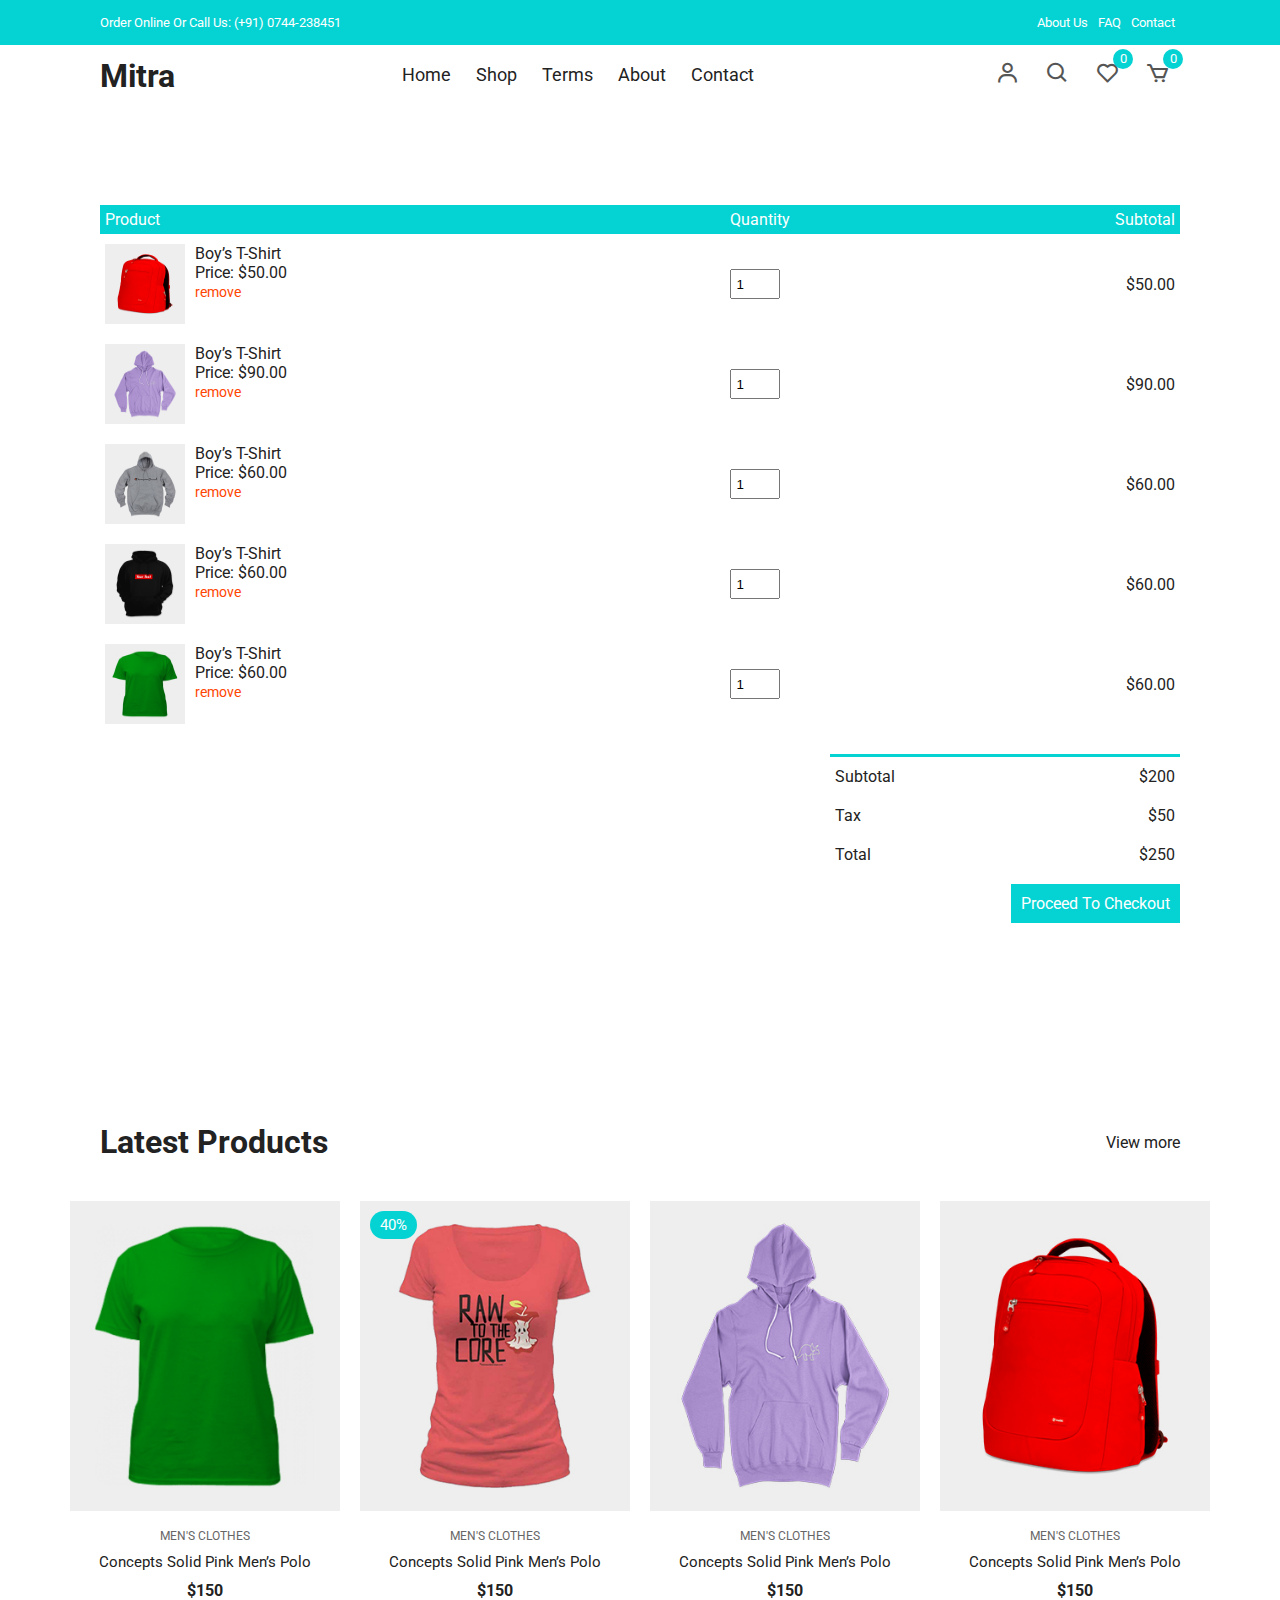
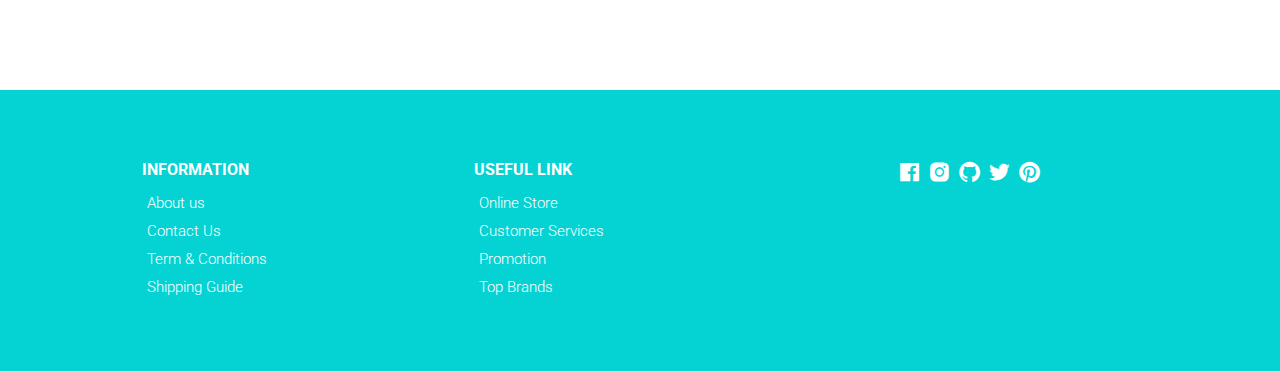
<file: cart.html>
<!DOCTYPE html>
<html lang="en">
  <head>
    <meta charset="UTF-8" />
    <meta name="viewport" content="width=device-width, initial-scale=1.0" />
    <!-- Box icons -->
    <link
      rel="stylesheet"
      href="https://cdn.jsdelivr.net/npm/boxicons@latest/css/boxicons.min.css"
    />
    <!-- Custom StyleSheet -->
    <link rel="stylesheet" href="./css/styles.css" />
    <title>Your Cart</title>
  </head>
  <body>
    <!-- Navigation -->
    <div class="top-nav">
      <div class="container d-flex">
        <p>Order Online Or Call Us: (+91) 0744-238451</p>
        <ul class="d-flex">
          <li><a href="#">About Us</a></li>
          <li><a href="#">FAQ</a></li>
          <li><a href="#">Contact</a></li>
        </ul>
      </div>
    </div>
    <div class="navigation">
      <div class="nav-center container d-flex">
        <a href="index.html" class="logo"><h1>Mitra</h1></a>

        <ul class="nav-list d-flex">
          <li class="nav-item">
            <a href="/" class="nav-link">Home</a>
          </li>
          <li class="nav-item">
            <a href="product.html" class="nav-link">Shop</a>
          </li>
          <li class="nav-item">
            <a href="#terms" class="nav-link">Terms</a>
          </li>
          <li class="nav-item">
            <a href="#about" class="nav-link">About</a>
          </li>
          <li class="nav-item">
            <a href="#contact" class="nav-link">Contact</a>
          </li>
          <li class="icons d-flex">
            <a href="login.html" class="icon">
              <i class="bx bx-user"></i>
            </a>
            <div class="icon">
              <i class="bx bx-search"></i>
            </div>
            <div class="icon">
              <i class="bx bx-heart"></i>
              <span class="d-flex">0</span>
            </div>
            <a href="cart.html" class="icon">
              <i class="bx bx-cart"></i>
              <span class="d-flex">0</span>
            </a>
          </li>
        </ul>

        <div class="icons d-flex">
          <a href="login.html" class="icon">
            <i class="bx bx-user"></i>
          </a>
          <div class="icon">
            <i class="bx bx-search"></i>
          </div>
          <div class="icon">
            <i class="bx bx-heart"></i>
            <span class="d-flex">0</span>
          </div>
          <a href="cart.html" class="icon">
            <i class="bx bx-cart"></i>
            <span class="d-flex">0</span>
          </a>
        </div>

        <div class="hamburger">
          <i class="bx bx-menu-alt-left"></i>
        </div>
      </div>
    </div>

    <!-- Cart Items -->
    <div class="container cart">
      <table>
        <tr>
          <th>Product</th>
          <th>Quantity</th>
          <th>Subtotal</th>
        </tr>
        <tr>
          <td>
            <div class="cart-info">
              <img src="./images/product-2.jpg" alt="" />
              <div>
                <p>Boy’s T-Shirt</p>
                <span>Price: $50.00</span> <br />
                <a href="#">remove</a>
              </div>
            </div>
          </td>
          <td><input type="number" value="1" min="1" /></td>
          <td>$50.00</td>
        </tr>
        <tr>
          <td>
            <div class="cart-info">
              <img src="./images/product-3.jpg" alt="" />
              <div>
                <p>Boy’s T-Shirt</p>
                <span>Price: $90.00</span> <br />
                <a href="#">remove</a>
              </div>
            </div>
          </td>
          <td><input type="number" value="1" min="1" /></td>
          <td>$90.00</td>
        </tr>
        <tr>
          <td>
            <div class="cart-info">
              <img src="./images/product-4.jpg" alt="" />
              <div>
                <p>Boy’s T-Shirt</p>
                <span>Price: $60.00</span> <br />
                <a href="#">remove</a>
              </div>
            </div>
          </td>
          <td><input type="number" value="1" min="1" /></td>
          <td>$60.00</td>
        </tr>
        <tr>
          <td>
            <div class="cart-info">
              <img src="./images/product-5.jpg" alt="" />
              <div>
                <p>Boy’s T-Shirt</p>
                <span>Price: $60.00</span> <br />
                <a href="#">remove</a>
              </div>
            </div>
          </td>
          <td><input type="number" value="1" min="1" /></td>
          <td>$60.00</td>
        </tr>
        <tr>
          <td>
            <div class="cart-info">
              <img src="./images/product-6.jpg" alt="" />
              <div>
                <p>Boy’s T-Shirt</p>
                <span>Price: $60.00</span> <br />
                <a href="#">remove</a>
              </div>
            </div>
          </td>
          <td><input type="number" value="1" min="1" /></td>
          <td>$60.00</td>
        </tr>
      </table>
      <div class="total-price">
        <table>
          <tr>
            <td>Subtotal</td>
            <td>$200</td>
          </tr>
          <tr>
            <td>Tax</td>
            <td>$50</td>
          </tr>
          <tr>
            <td>Total</td>
            <td>$250</td>
          </tr>
        </table>
        <a href="#" class="checkout btn">Proceed To Checkout</a>
      </div>
    </div>

    <!-- Latest Products -->
    <section class="section featured">
      <div class="top container">
        <h1>Latest Products</h1>
        <a href="#" class="view-more">View more</a>
      </div>
      <div class="product-center container">
        <div class="product-item">
          <div class="overlay">
            <a href="" class="product-thumb">
              <img src="./images/product-6.jpg" alt="" />
            </a>
          </div>
          <div class="product-info">
            <span>MEN'S CLOTHES</span>
            <a href="">Concepts Solid Pink Men’s Polo</a>
            <h4>$150</h4>
          </div>
          <ul class="icons">
            <li><i class="bx bx-heart"></i></li>
            <li><i class="bx bx-search"></i></li>
            <li><i class="bx bx-cart"></i></li>
          </ul>
        </div>
        <div class="product-item">
          <div class="overlay">
            <a href="" class="product-thumb">
              <img src="./images/product-1.jpg" alt="" />
            </a>
            <span class="discount">40%</span>
          </div>
          <div class="product-info">
            <span>MEN'S CLOTHES</span>
            <a href="">Concepts Solid Pink Men’s Polo</a>
            <h4>$150</h4>
          </div>
          <ul class="icons">
            <li><i class="bx bx-heart"></i></li>
            <li><i class="bx bx-search"></i></li>
            <li><i class="bx bx-cart"></i></li>
          </ul>
        </div>
        <div class="product-item">
          <div class="overlay">
            <a href="" class="product-thumb">
              <img src="./images/product-3.jpg" alt="" />
            </a>
          </div>
          <div class="product-info">
            <span>MEN'S CLOTHES</span>
            <a href="">Concepts Solid Pink Men’s Polo</a>
            <h4>$150</h4>
          </div>
          <ul class="icons">
            <li><i class="bx bx-heart"></i></li>
            <li><i class="bx bx-search"></i></li>
            <li><i class="bx bx-cart"></i></li>
          </ul>
        </div>
        <div class="product-item">
          <div class="overlay">
            <a href="" class="product-thumb">
              <img src="./images/product-2.jpg" alt="" />
            </a>
          </div>
          <div class="product-info">
            <span>MEN'S CLOTHES</span>
            <a href="">Concepts Solid Pink Men’s Polo</a>
            <h4>$150</h4>
          </div>
          <ul class="icons">
            <li><i class="bx bx-heart"></i></li>
            <li><i class="bx bx-search"></i></li>
            <li><i class="bx bx-cart"></i></li>
          </ul>
        </div>
      </div>
    </section>

    <!-- Footer -->
    <footer class="footer">
      <div class="row">
        <div class="col d-flex">
          <h4>INFORMATION</h4>
          <a href="">About us</a>
          <a href="">Contact Us</a>
          <a href="">Term & Conditions</a>
          <a href="">Shipping Guide</a>
        </div>
        <div class="col d-flex">
          <h4>USEFUL LINK</h4>
          <a href="">Online Store</a>
          <a href="">Customer Services</a>
          <a href="">Promotion</a>
          <a href="">Top Brands</a>
        </div>
        <div class="col d-flex">
          <span><i class="bx bxl-facebook-square"></i></span>
          <span><i class="bx bxl-instagram-alt"></i></span>
          <span><i class="bx bxl-github"></i></span>
          <span><i class="bx bxl-twitter"></i></span>
          <span><i class="bx bxl-pinterest"></i></span>
        </div>
      </div>
    </footer>

    <!-- Custom Script -->
    <script src="./js/index.js"></script>
  </body>
</html>
</file>
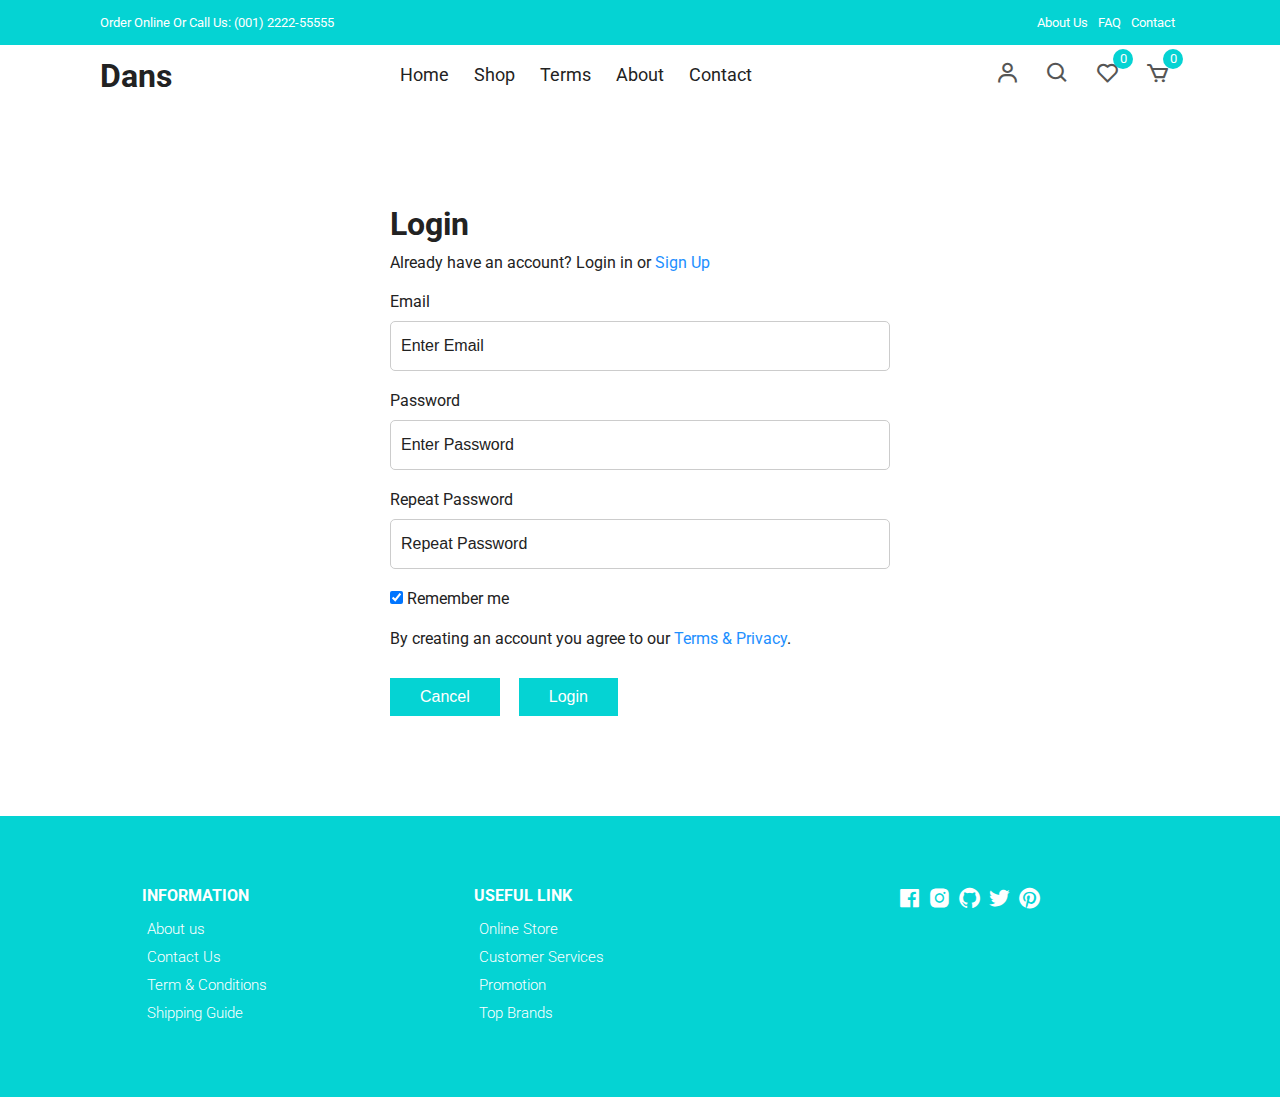
<file: login.html>
<!DOCTYPE html>
<html lang="en">
  <head>
    <meta charset="UTF-8" />
    <meta name="viewport" content="width=device-width, initial-scale=1.0" />
    <!-- Box icons -->
    <link
      rel="stylesheet"
      href="https://cdn.jsdelivr.net/npm/boxicons@latest/css/boxicons.min.css"
    />
    <!-- Custom StyleSheet -->
    <link rel="stylesheet" href="./css/styles.css" />
    <title>Login</title>
  </head>
  <body>
    <!-- Navigation -->
    <div class="top-nav">
      <div class="container d-flex">
        <p>Order Online Or Call Us: (001) 2222-55555</p>
        <ul class="d-flex">
          <li><a href="#">About Us</a></li>
          <li><a href="#">FAQ</a></li>
          <li><a href="#">Contact</a></li>
        </ul>
      </div>
    </div>
    <div class="navigation">
      <div class="nav-center container d-flex">
        <a href="index.html" class="logo"><h1>Dans</h1></a>

        <ul class="nav-list d-flex">
          <li class="nav-item">
            <a href="/" class="nav-link">Home</a>
          </li>
          <li class="nav-item">
            <a href="product.html" class="nav-link">Shop</a>
          </li>
          <li class="nav-item">
            <a href="#terms" class="nav-link">Terms</a>
          </li>
          <li class="nav-item">
            <a href="#about" class="nav-link">About</a>
          </li>
          <li class="nav-item">
            <a href="#contact" class="nav-link">Contact</a>
          </li>
          <li class="icons d-flex">
            <a href="login.html" class="icon">
              <i class="bx bx-user"></i>
            </a>
            <div class="icon">
              <i class="bx bx-search"></i>
            </div>
            <div class="icon">
              <i class="bx bx-heart"></i>
              <span class="d-flex">0</span>
            </div>
            <a href="cart.html" class="icon">
              <i class="bx bx-cart"></i>
              <span class="d-flex">0</span>
            </a>
          </li>
        </ul>

        <div class="icons d-flex">
          <a href="login.html" class="icon">
            <i class="bx bx-user"></i>
          </a>
          <div class="icon">
            <i class="bx bx-search"></i>
          </div>
          <div class="icon">
            <i class="bx bx-heart"></i>
            <span class="d-flex">0</span>
          </div>
          <a href="cart.html" class="icon">
            <i class="bx bx-cart"></i>
            <span class="d-flex">0</span>
          </a>
        </div>

        <div class="hamburger">
          <i class="bx bx-menu-alt-left"></i>
        </div>
      </div>
    </div>
    <!-- Login -->
    <div class="container">
      <div class="login-form">
        <form action="">
          <h1>Login</h1>
          <p>
            Already have an account? Login in or
            <a href="signup.html">Sign Up</a>
          </p>

          <label for="email">Email</label>
          <input type="text" placeholder="Enter Email" name="email" required />

          <label for="psw">Password</label>
          <input
            type="password"
            placeholder="Enter Password"
            name="psw"
            required
          />

          <label for="psw-repeat">Repeat Password</label>
          <input
            type="password"
            placeholder="Repeat Password"
            name="psw-repeat"
            required
          />

          <label>
            <input
              type="checkbox"
              checked="checked"
              name="remember"
              style="margin-bottom: 15px"
            />
            Remember me
          </label>

          <p>
            By creating an account you agree to our
            <a href="#">Terms & Privacy</a>.
          </p>

          <div class="buttons">
            <button type="button" class="cancelbtn">Cancel</button>
            <button type="submit" class="signupbtn">Login</button>
          </div>
        </form>
      </div>
    </div>

    <!-- Footer -->
    <footer class="footer">
      <div class="row">
        <div class="col d-flex">
          <h4>INFORMATION</h4>
          <a href="">About us</a>
          <a href="">Contact Us</a>
          <a href="">Term & Conditions</a>
          <a href="">Shipping Guide</a>
        </div>
        <div class="col d-flex">
          <h4>USEFUL LINK</h4>
          <a href="">Online Store</a>
          <a href="">Customer Services</a>
          <a href="">Promotion</a>
          <a href="">Top Brands</a>
        </div>
        <div class="col d-flex">
          <span><i class="bx bxl-facebook-square"></i></span>
          <span><i class="bx bxl-instagram-alt"></i></span>
          <span><i class="bx bxl-github"></i></span>
          <span><i class="bx bxl-twitter"></i></span>
          <span><i class="bx bxl-pinterest"></i></span>
        </div>
      </div>
    </footer>

    <!-- Custom Script -->
    <script src="./js/index.js"></script>
  </body>
</html>
</file>
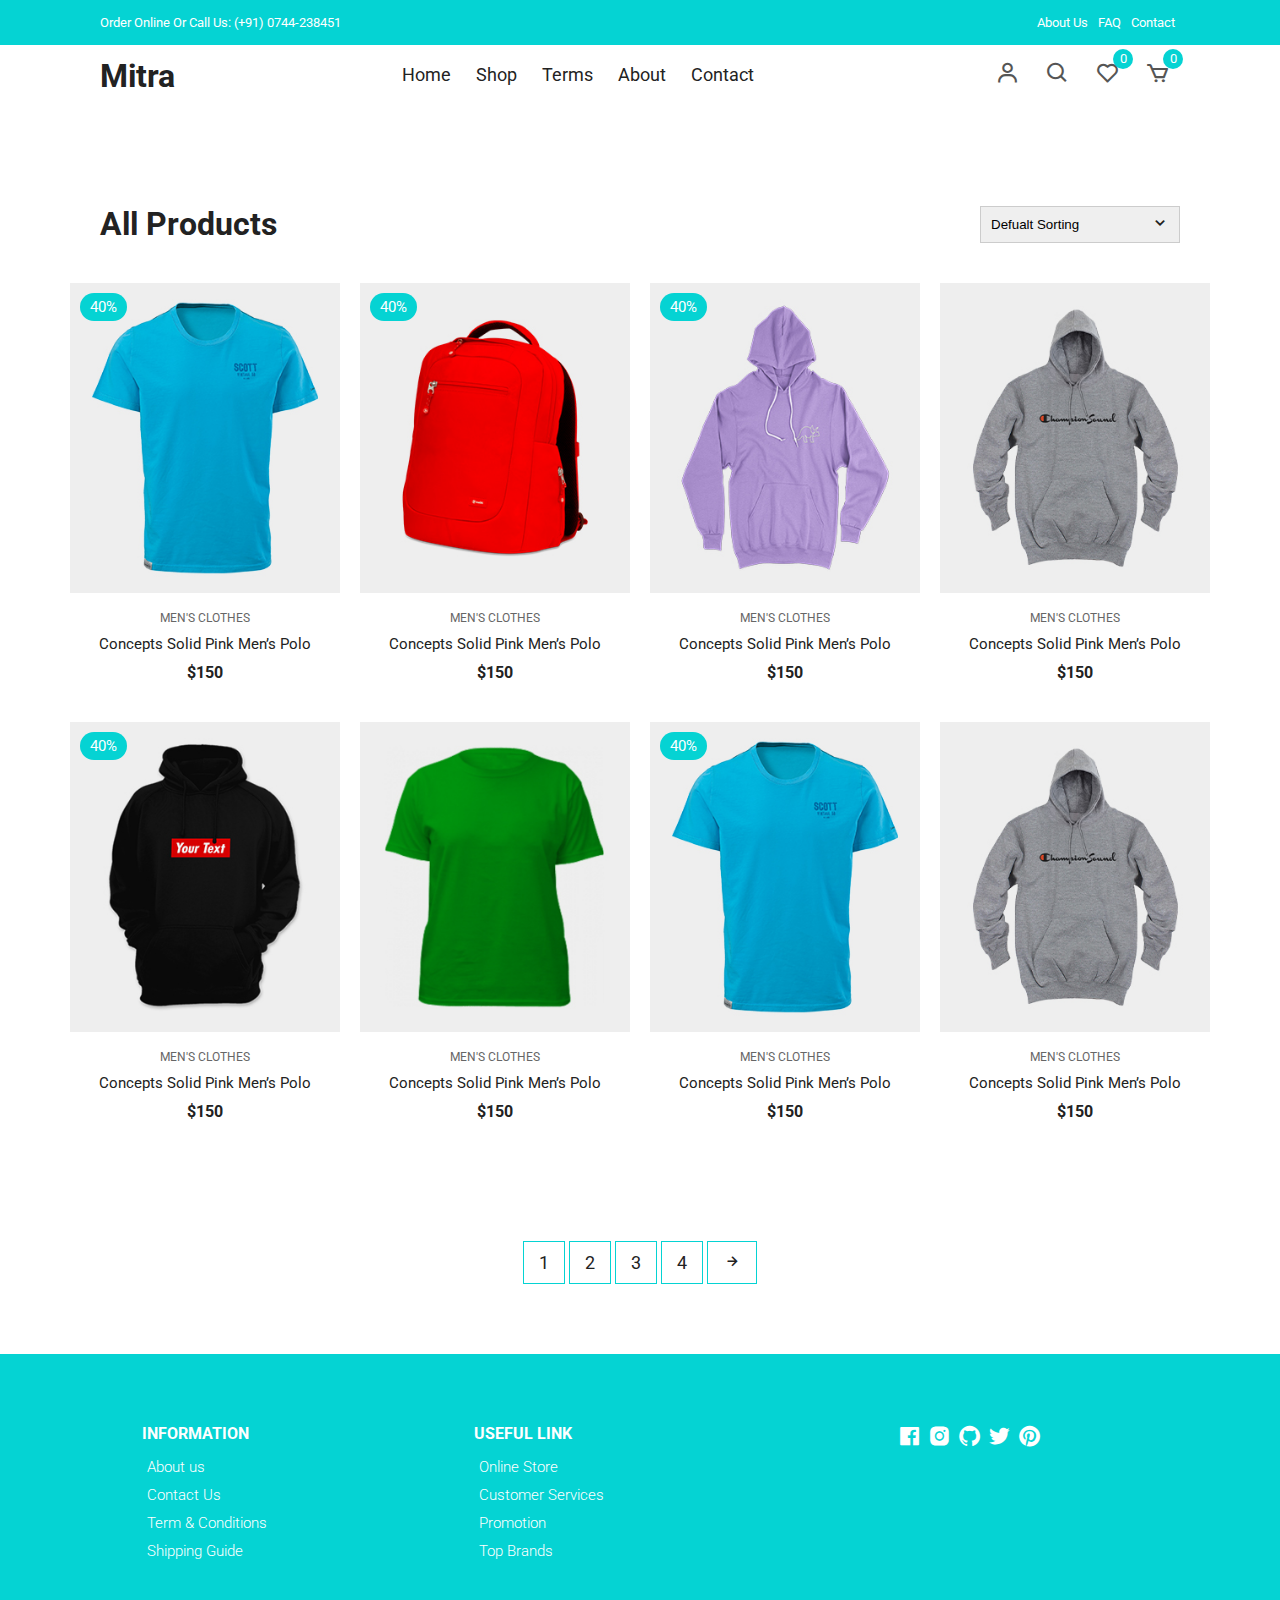
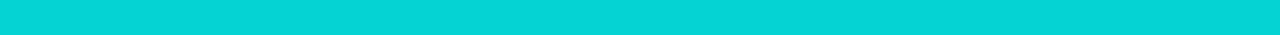
<file: product.html>
<!DOCTYPE html>
<html lang="en">
  <head>
    <meta charset="UTF-8" />
    <meta name="viewport" content="width=device-width, initial-scale=1.0" />
    <!-- Box icons -->
    <link
      rel="stylesheet"
      href="https://cdn.jsdelivr.net/npm/boxicons@latest/css/boxicons.min.css"
    />
    <!-- Custom StyleSheet -->
    <link rel="stylesheet" href="./css/styles.css" />
    <title>Boy’s T-Shirt</title>
  </head>

  <body>
    <!-- Navigation -->
    <div class="top-nav">
      <div class="container d-flex">
        <p>Order Online Or Call Us: (+91) 0744-238451</p>
        <ul class="d-flex">
          <li><a href="#">About Us</a></li>
          <li><a href="#">FAQ</a></li>
          <li><a href="#">Contact</a></li>
        </ul>
      </div>
    </div>
    <div class="navigation">
      <div class="nav-center container d-flex">
        <a href="index.html" class="logo"><h1>Mitra</h1></a>

        <ul class="nav-list d-flex">
          <li class="nav-item">
            <a href="/" class="nav-link">Home</a>
          </li>
          <li class="nav-item">
            <a href="product.html" class="nav-link">Shop</a>
          </li>
          <li class="nav-item">
            <a href="#terms" class="nav-link">Terms</a>
          </li>
          <li class="nav-item">
            <a href="#about" class="nav-link">About</a>
          </li>
          <li class="nav-item">
            <a href="#contact" class="nav-link">Contact</a>
          </li>
          <li class="icons d-flex">
            <a href="login.html" class="icon">
              <i class="bx bx-user"></i>
            </a>
            <div class="icon">
              <i class="bx bx-search"></i>
            </div>
            <div class="icon">
              <i class="bx bx-heart"></i>
              <span class="d-flex">0</span>
            </div>
            <a href="cart.html" class="icon">
              <i class="bx bx-cart"></i>
              <span class="d-flex">0</span>
            </a>
          </li>
        </ul>

        <div class="icons d-flex">
          <a href="login.html" class="icon">
            <i class="bx bx-user"></i>
          </a>
          <div class="icon">
            <i class="bx bx-search"></i>
          </div>
          <div class="icon">
            <i class="bx bx-heart"></i>
            <span class="d-flex">0</span>
          </div>
          <a href="cart.html" class="icon">
            <i class="bx bx-cart"></i>
            <span class="d-flex">0</span>
          </a>
        </div>

        <div class="hamburger">
          <i class="bx bx-menu-alt-left"></i>
        </div>
      </div>
    </div>

    <!-- All Products -->
    <section class="section all-products" id="products">
      <div class="top container">
        <h1>All Products</h1>
        <form>
          <select>
            <option value="1">Defualt Sorting</option>
            <option value="2">Sort By Price</option>
            <option value="3">Sort By Popularity</option>
            <option value="4">Sort By Sale</option>
            <option value="5">Sort By Rating</option>
          </select>
          <span><i class="bx bx-chevron-down"></i></span>
        </form>
      </div>
      <div class="product-center container">
        <div class="product-item">
          <div class="overlay">
            <a href="productDetails.html" class="product-thumb">
              <img src="./images/product-7.jpg" alt="" />
            </a>
            <span class="discount">40%</span>
          </div>
          <div class="product-info">
            <span>MEN'S CLOTHES</span>
            <a href="productDetails.html">Concepts Solid Pink Men’s Polo</a>
            <h4>$150</h4>
          </div>
          <ul class="icons">
            <li><i class="bx bx-heart"></i></li>
            <li><i class="bx bx-search"></i></li>
            <li><i class="bx bx-cart"></i></li>
          </ul>
        </div>
        <div class="product-item">
          <div class="overlay">
            <a href="" class="product-thumb">
              <img src="./images/product-2.jpg" alt="" />
            </a>
            <span class="discount">40%</span>
          </div>
          <div class="product-info">
            <span>MEN'S CLOTHES</span>
            <a href="">Concepts Solid Pink Men’s Polo</a>
            <h4>$150</h4>
          </div>
          <ul class="icons">
            <li><i class="bx bx-heart"></i></li>
            <li><i class="bx bx-search"></i></li>
            <li><i class="bx bx-cart"></i></li>
          </ul>
        </div>
        <div class="product-item">
          <div class="overlay">
            <a href="" class="product-thumb">
              <img src="./images/product-3.jpg" alt="" />
            </a>
            <span class="discount">40%</span>
          </div>
          <div class="product-info">
            <span>MEN'S CLOTHES</span>
            <a href="">Concepts Solid Pink Men’s Polo</a>
            <h4>$150</h4>
          </div>
          <ul class="icons">
            <li><i class="bx bx-heart"></i></li>
            <li><i class="bx bx-search"></i></li>
            <li><i class="bx bx-cart"></i></li>
          </ul>
        </div>
        <div class="product-item">
          <div class="overlay">
            <a href="" class="product-thumb">
              <img src="./images/product-4.jpg" alt="" />
            </a>
          </div>
          <div class="product-info">
            <span>MEN'S CLOTHES</span>
            <a href="">Concepts Solid Pink Men’s Polo</a>
            <h4>$150</h4>
          </div>
          <ul class="icons">
            <li><i class="bx bx-heart"></i></li>
            <li><i class="bx bx-search"></i></li>
            <li><i class="bx bx-cart"></i></li>
          </ul>
        </div>
        <div class="product-item">
          <div class="overlay">
            <a href="" class="product-thumb">
              <img src="./images/product-5.jpg" alt="" />
            </a>
            <span class="discount">40%</span>
          </div>
          <div class="product-info">
            <span>MEN'S CLOTHES</span>
            <a href="">Concepts Solid Pink Men’s Polo</a>
            <h4>$150</h4>
          </div>
          <ul class="icons">
            <li><i class="bx bx-heart"></i></li>
            <li><i class="bx bx-search"></i></li>
            <li><i class="bx bx-cart"></i></li>
          </ul>
        </div>
        <div class="product-item">
          <div class="overlay">
            <a href="" class="product-thumb">
              <img src="./images/product-6.jpg" alt="" />
            </a>
          </div>
          <div class="product-info">
            <span>MEN'S CLOTHES</span>
            <a href="">Concepts Solid Pink Men’s Polo</a>
            <h4>$150</h4>
          </div>
          <ul class="icons">
            <li><i class="bx bx-heart"></i></li>
            <li><i class="bx bx-search"></i></li>
            <li><i class="bx bx-cart"></i></li>
          </ul>
        </div>
        <div class="product-item">
          <div class="overlay">
            <a href="" class="product-thumb">
              <img src="./images/product-7.jpg" alt="" />
            </a>
            <span class="discount">40%</span>
          </div>
          <div class="product-info">
            <span>MEN'S CLOTHES</span>
            <a href="">Concepts Solid Pink Men’s Polo</a>
            <h4>$150</h4>
          </div>
          <ul class="icons">
            <li><i class="bx bx-heart"></i></li>
            <li><i class="bx bx-search"></i></li>
            <li><i class="bx bx-cart"></i></li>
          </ul>
        </div>
        <div class="product-item">
          <div class="overlay">
            <a href="" class="product-thumb">
              <img src="./images/product-4.jpg" alt="" />
            </a>
          </div>
          <div class="product-info">
            <span>MEN'S CLOTHES</span>
            <a href="">Concepts Solid Pink Men’s Polo</a>
            <h4>$150</h4>
          </div>
          <ul class="icons">
            <li><i class="bx bx-heart"></i></li>
            <li><i class="bx bx-search"></i></li>
            <li><i class="bx bx-cart"></i></li>
          </ul>
        </div>
      </div>
    </section>
    <section class="pagination">
      <div class="container">
        <span>1</span> <span>2</span> <span>3</span> <span>4</span>
        <span><i class="bx bx-right-arrow-alt"></i></span>
      </div>
    </section>
    <!-- Footer -->
    <footer class="footer">
      <div class="row">
        <div class="col d-flex">
          <h4>INFORMATION</h4>
          <a href="">About us</a>
          <a href="">Contact Us</a>
          <a href="">Term & Conditions</a>
          <a href="">Shipping Guide</a>
        </div>
        <div class="col d-flex">
          <h4>USEFUL LINK</h4>
          <a href="">Online Store</a>
          <a href="">Customer Services</a>
          <a href="">Promotion</a>
          <a href="">Top Brands</a>
        </div>
        <div class="col d-flex">
          <span><i class="bx bxl-facebook-square"></i></span>
          <span><i class="bx bxl-instagram-alt"></i></span>
          <span><i class="bx bxl-github"></i></span>
          <span><i class="bx bxl-twitter"></i></span>
          <span><i class="bx bxl-pinterest"></i></span>
        </div>
      </div>
    </footer>
    <!-- Custom Script -->
    <script src="./js/index.js"></script>
  </body>
</html>
</file>
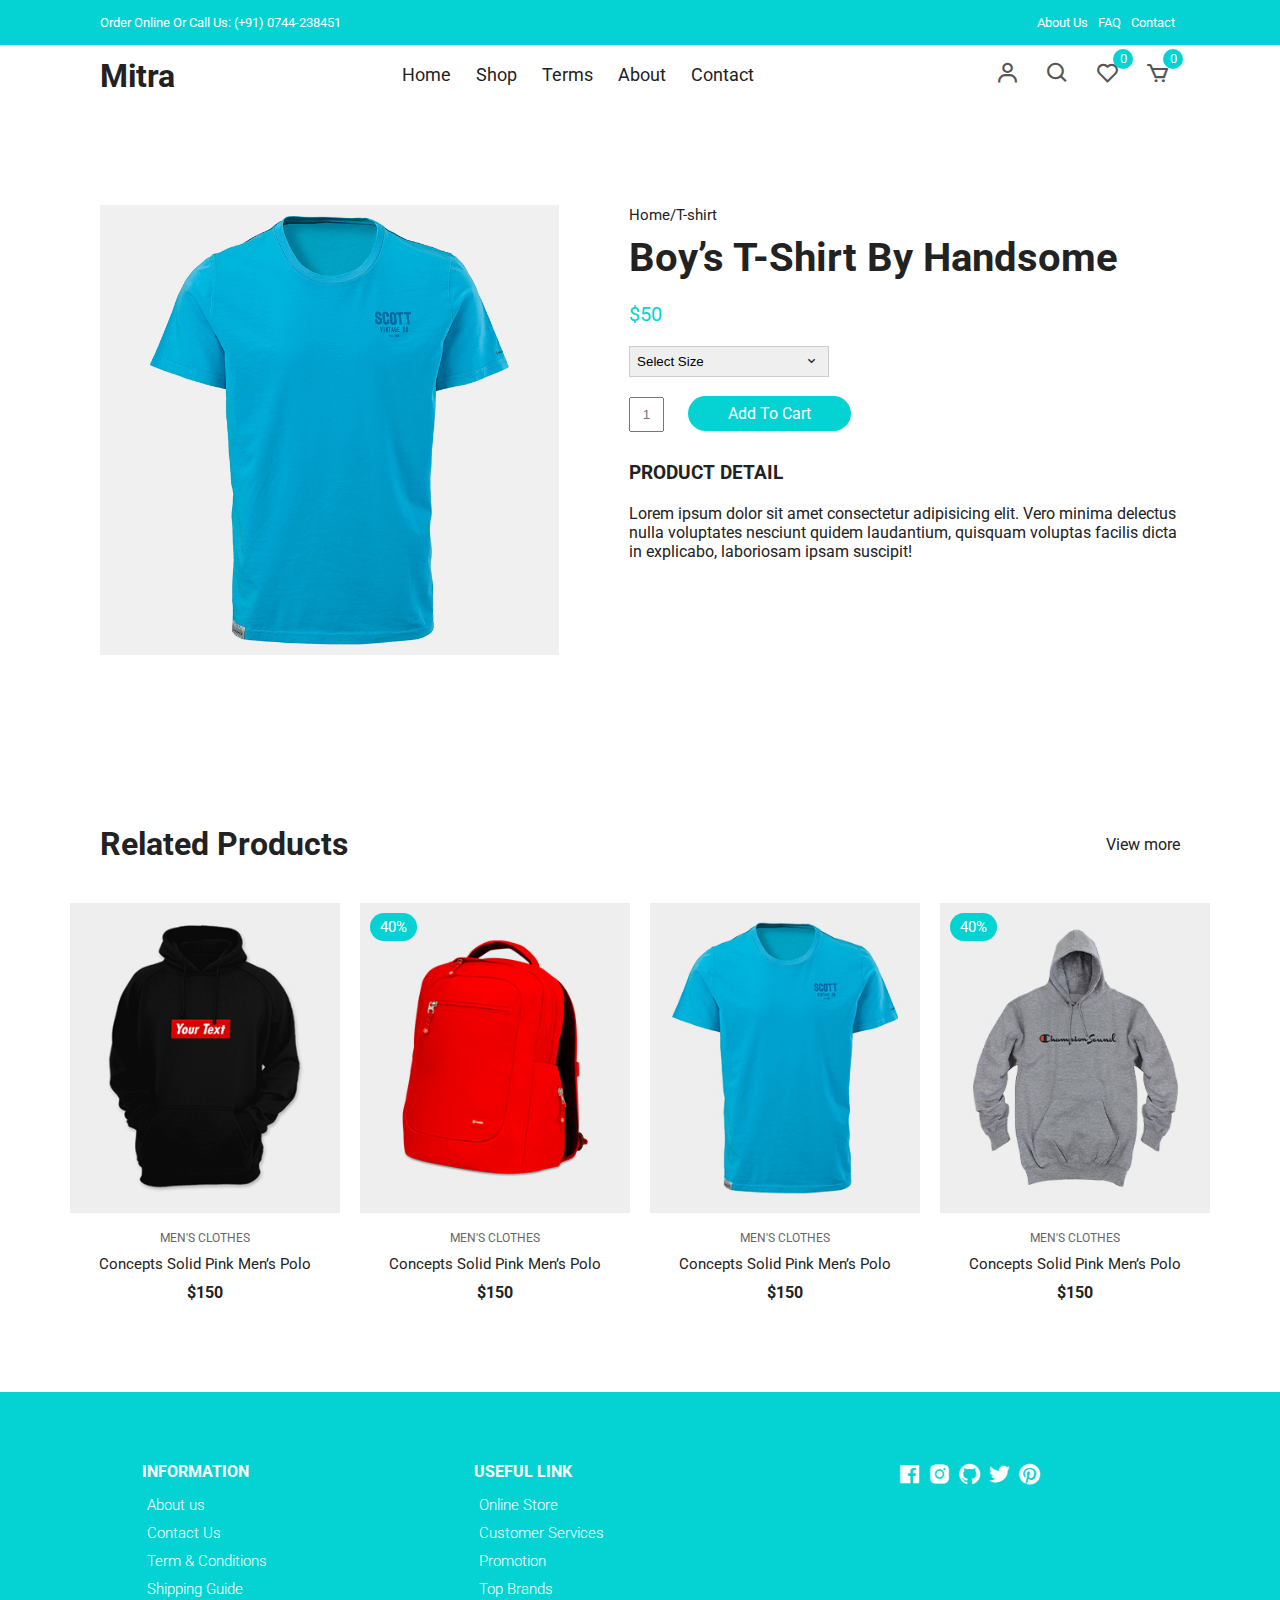
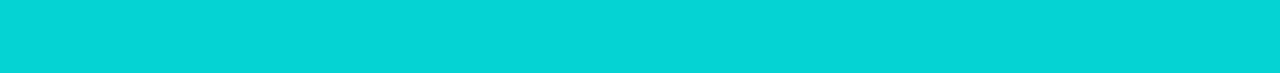
<file: productDetails.html>
<!DOCTYPE html>
<html lang="en">
  <head>
    <meta charset="UTF-8" />
    <meta name="viewport" content="width=device-width, initial-scale=1.0" />
    <!-- Box icons -->
    <link
      rel="stylesheet"
      href="https://cdn.jsdelivr.net/npm/boxicons@latest/css/boxicons.min.css"
    />
    <!-- Custom StyleSheet -->
    <link rel="stylesheet" href="./css/styles.css" />
    <title>Boy’s T-Shirt - Codevo</title>
  </head>

  <body>
    <!-- Navigation -->
    <div class="top-nav">
      <div class="container d-flex">
        <p>Order Online Or Call Us: (+91) 0744-238451</p>
        <ul class="d-flex">
          <li><a href="#">About Us</a></li>
          <li><a href="#">FAQ</a></li>
          <li><a href="#">Contact</a></li>
        </ul>
      </div>
    </div>
    <div class="navigation">
      <div class="nav-center container d-flex">
        <a href="index.html" class="logo"><h1>Mitra</h1></a>

        <ul class="nav-list d-flex">
          <li class="nav-item">
            <a href="/" class="nav-link">Home</a>
          </li>
          <li class="nav-item">
            <a href="product.html" class="nav-link">Shop</a>
          </li>
          <li class="nav-item">
            <a href="#terms" class="nav-link">Terms</a>
          </li>
          <li class="nav-item">
            <a href="#about" class="nav-link">About</a>
          </li>
          <li class="nav-item">
            <a href="#contact" class="nav-link">Contact</a>
          </li>
          <li class="icons d-flex">
            <a href="login.html" class="icon">
              <i class="bx bx-user"></i>
            </a>
            <div class="icon">
              <i class="bx bx-search"></i>
            </div>
            <div class="icon">
              <i class="bx bx-heart"></i>
              <span class="d-flex">0</span>
            </div>
            <a href="cart.html" class="icon">
              <i class="bx bx-cart"></i>
              <span class="d-flex">0</span>
            </a>
          </li>
        </ul>

        <div class="icons d-flex">
          <a href="login.html" class="icon">
            <i class="bx bx-user"></i>
          </a>
          <div class="icon">
            <i class="bx bx-search"></i>
          </div>
          <div class="icon">
            <i class="bx bx-heart"></i>
            <span class="d-flex">0</span>
          </div>
          <a href="cart.html" class="icon">
            <i class="bx bx-cart"></i>
            <span class="d-flex">0</span>
          </a>
        </div>

        <div class="hamburger">
          <i class="bx bx-menu-alt-left"></i>
        </div>
      </div>
    </div>

    <!-- Product Details -->
    <section class="section product-detail">
      <div class="details container">
        <div class="left image-container">
          <div class="main">
            <img src="./images/product-8.jpg" id="zoom" alt="" />
          </div>
        </div>
        <div class="right">
          <span>Home/T-shirt</span>
          <h1>Boy’s T-Shirt By Handsome</h1>
          <div class="price">$50</div>
          <form>
            <div>
              <select>
                <option value="Select Size" selected disabled>
                  Select Size
                </option>
                <option value="1">32</option>
                <option value="2">42</option>
                <option value="3">52</option>
                <option value="4">62</option>
              </select>
              <span><i class="bx bx-chevron-down"></i></span>
            </div>
          </form>
          <form class="form">
            <input type="text" placeholder="1" />
            <a href="cart.html" class="addCart">Add To Cart</a>
          </form>
          <h3>Product Detail</h3>
          <p>
            Lorem ipsum dolor sit amet consectetur adipisicing elit. Vero minima
            delectus nulla voluptates nesciunt quidem laudantium, quisquam
            voluptas facilis dicta in explicabo, laboriosam ipsam suscipit!
          </p>
        </div>
      </div>
    </section>

    <!-- Related -->
    <section class="section featured">
      <div class="top container">
        <h1>Related Products</h1>
        <a href="#" class="view-more">View more</a>
      </div>
      <div class="product-center container">
        <div class="product-item">
          <div class="overlay">
            <a href="" class="product-thumb">
              <img src="./images/product-5.jpg" alt="" />
            </a>
          </div>
          <div class="product-info">
            <span>MEN'S CLOTHES</span>
            <a href="">Concepts Solid Pink Men’s Polo</a>
            <h4>$150</h4>
          </div>
          <ul class="icons">
            <li><i class="bx bx-heart"></i></li>
            <li><i class="bx bx-search"></i></li>
            <li><i class="bx bx-cart"></i></li>
          </ul>
        </div>
        <div class="product-item">
          <div class="overlay">
            <a href="" class="product-thumb">
              <img src="./images/product-2.jpg" alt="" />
            </a>
            <span class="discount">40%</span>
          </div>
          <div class="product-info">
            <span>MEN'S CLOTHES</span>
            <a href="">Concepts Solid Pink Men’s Polo</a>
            <h4>$150</h4>
          </div>
          <ul class="icons">
            <li><i class="bx bx-heart"></i></li>
            <li><i class="bx bx-search"></i></li>
            <li><i class="bx bx-cart"></i></li>
          </ul>
        </div>
        <div class="product-item">
          <div class="overlay">
            <a href="" class="product-thumb">
              <img src="./images/product-7.jpg" alt="" />
            </a>
          </div>
          <div class="product-info">
            <span>MEN'S CLOTHES</span>
            <a href="">Concepts Solid Pink Men’s Polo</a>
            <h4>$150</h4>
          </div>
          <ul class="icons">
            <li><i class="bx bx-heart"></i></li>
            <li><i class="bx bx-search"></i></li>
            <li><i class="bx bx-cart"></i></li>
          </ul>
        </div>
        <div class="product-item">
          <div class="overlay">
            <a href="" class="product-thumb">
              <img src="./images/product-4.jpg" alt="" />
            </a>
            <span class="discount">40%</span>
          </div>
          <div class="product-info">
            <span>MEN'S CLOTHES</span>
            <a href="">Concepts Solid Pink Men’s Polo</a>
            <h4>$150</h4>
          </div>
          <ul class="icons">
            <li><i class="bx bx-heart"></i></li>
            <li><i class="bx bx-search"></i></li>
            <li><i class="bx bx-cart"></i></li>
          </ul>
        </div>
      </div>
    </section>
    <!-- Footer -->
    <footer class="footer">
      <div class="row">
        <div class="col d-flex">
          <h4>INFORMATION</h4>
          <a href="">About us</a>
          <a href="">Contact Us</a>
          <a href="">Term & Conditions</a>
          <a href="">Shipping Guide</a>
        </div>
        <div class="col d-flex">
          <h4>USEFUL LINK</h4>
          <a href="">Online Store</a>
          <a href="">Customer Services</a>
          <a href="">Promotion</a>
          <a href="">Top Brands</a>
        </div>
        <div class="col d-flex">
          <span><i class="bx bxl-facebook-square"></i></span>
          <span><i class="bx bxl-instagram-alt"></i></span>
          <span><i class="bx bxl-github"></i></span>
          <span><i class="bx bxl-twitter"></i></span>
          <span><i class="bx bxl-pinterest"></i></span>
        </div>
      </div>
    </footer>
    <!-- Custom Script -->
    <script src="./js/index.js"></script>
    <script
      src="https://code.jquery.com/jquery-3.4.0.min.js"
      integrity="sha384-JUMjoW8OzDJw4oFpWIB2Bu/c6768ObEthBMVSiIx4ruBIEdyNSUQAjJNFqT5pnJ6"
      crossorigin="anonymous"
    ></script>
    <script src="./js/zoomsl.min.js"></script>
    <script>
      $(function () {
        console.log("hello");
        $("#zoom").imagezoomsl({
          zoomrange: [4, 4],
        });
      });
    </script>
  </body>
</html>
</file>
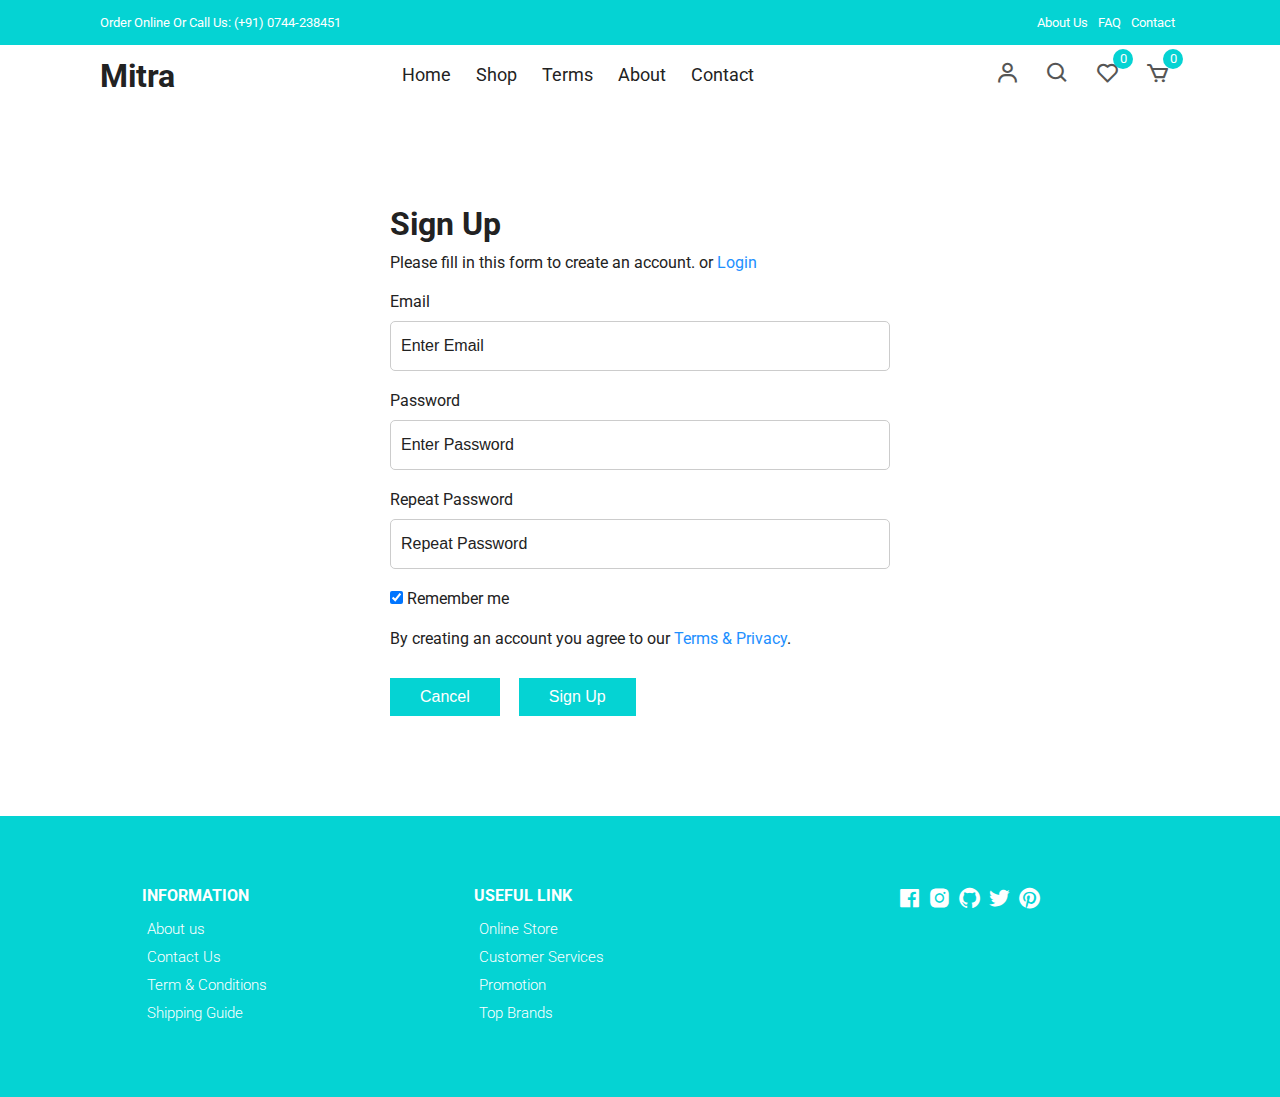
<file: signup.html>
<!DOCTYPE html>
<html lang="en">
  <head>
    <meta charset="UTF-8" />
    <meta name="viewport" content="width=device-width, initial-scale=1.0" />
    <!-- Box icons -->
    <link
      rel="stylesheet"
      href="https://cdn.jsdelivr.net/npm/boxicons@latest/css/boxicons.min.css"
    />
    <!-- Custom StyleSheet -->
    <link rel="stylesheet" href="./css/styles.css" />
    <title>Sign Up</title>
  </head>
  <body>
    <!-- Navigation -->
    <div class="top-nav">
      <div class="container d-flex">
        <p>Order Online Or Call Us: (+91) 0744-238451</p>
        <ul class="d-flex">
          <li><a href="#">About Us</a></li>
          <li><a href="#">FAQ</a></li>
          <li><a href="#">Contact</a></li>
        </ul>
      </div>
    </div>
    <div class="navigation">
      <div class="nav-center container d-flex">
        <a href="index.html" class="logo"><h1>Mitra</h1></a>

        <ul class="nav-list d-flex">
          <li class="nav-item">
            <a href="/" class="nav-link">Home</a>
          </li>
          <li class="nav-item">
            <a href="product.html" class="nav-link">Shop</a>
          </li>
          <li class="nav-item">
            <a href="#terms" class="nav-link">Terms</a>
          </li>
          <li class="nav-item">
            <a href="#about" class="nav-link">About</a>
          </li>
          <li class="nav-item">
            <a href="#contact" class="nav-link">Contact</a>
          </li>
          <li class="icons d-flex">
            <a href="login.html" class="icon">
              <i class="bx bx-user"></i>
            </a>
            <div class="icon">
              <i class="bx bx-search"></i>
            </div>
            <div class="icon">
              <i class="bx bx-heart"></i>
              <span class="d-flex">0</span>
            </div>
            <a href="cart.html" class="icon">
              <i class="bx bx-cart"></i>
              <span class="d-flex">0</span>
            </a>
          </li>
        </ul>

        <div class="icons d-flex">
          <a href="login.html" class="icon">
            <i class="bx bx-user"></i>
          </a>
          <div class="icon">
            <i class="bx bx-search"></i>
          </div>
          <div class="icon">
            <i class="bx bx-heart"></i>
            <span class="d-flex">0</span>
          </div>
          <a href="cart.html" class="icon">
            <i class="bx bx-cart"></i>
            <span class="d-flex">0</span>
          </a>
        </div>

        <div class="hamburger">
          <i class="bx bx-menu-alt-left"></i>
        </div>
      </div>
    </div>
    <!-- Login -->
    <div class="container">
      <div class="login-form">
        <form action="">
          <h1>Sign Up</h1>
          <p>
            Please fill in this form to create an account. or
            <a href="login.html">Login</a>
          </p>

          <label for="email">Email</label>
          <input type="text" placeholder="Enter Email" name="email" required />

          <label for="psw">Password</label>
          <input
            type="password"
            placeholder="Enter Password"
            name="psw"
            required
          />

          <label for="psw-repeat">Repeat Password</label>
          <input
            type="password"
            placeholder="Repeat Password"
            name="psw-repeat"
            required
          />

          <label>
            <input
              type="checkbox"
              checked="checked"
              name="remember"
              style="margin-bottom: 15px"
            />
            Remember me
          </label>

          <p>
            By creating an account you agree to our
            <a href="#">Terms & Privacy</a>.
          </p>

          <div class="buttons">
            <button type="button" class="cancelbtn">Cancel</button>
            <button type="submit" class="signupbtn">Sign Up</button>
          </div>
        </form>
      </div>
    </div>

    <!-- Footer -->
    <footer class="footer">
      <div class="row">
        <div class="col d-flex">
          <h4>INFORMATION</h4>
          <a href="">About us</a>
          <a href="">Contact Us</a>
          <a href="">Term & Conditions</a>
          <a href="">Shipping Guide</a>
        </div>
        <div class="col d-flex">
          <h4>USEFUL LINK</h4>
          <a href="">Online Store</a>
          <a href="">Customer Services</a>
          <a href="">Promotion</a>
          <a href="">Top Brands</a>
        </div>
        <div class="col d-flex">
          <span><i class="bx bxl-facebook-square"></i></span>
          <span><i class="bx bxl-instagram-alt"></i></span>
          <span><i class="bx bxl-github"></i></span>
          <span><i class="bx bxl-twitter"></i></span>
          <span><i class="bx bxl-pinterest"></i></span>
        </div>
      </div>
    </footer>

    <!-- Custom Script -->
    <script src="./js/index.js"></script>
  </body>
</html>
</file>
<file: css/styles.css>
/* Fonts */
@import url('https://fonts.googleapis.com/css2?family=Roboto:wght@100;300;400;500;700&display=swap');

/* Color Variables */
:root {
  --white: #fff;
  --black: #222;
  --green: #05d3d3;
  --grey1: #f4e9e9a6;
  --grey2: #b6b2b0;
}

/* Basic Reset */
*,
*::before,
*::after {
  margin: 0;
  padding: 0;
  box-sizing: inherit;
}

html {
  box-sizing: border-box;
  font-size: 62.5%;
}

body {
  font-family: 'Roboto', sans-serif;
  font-size: 1.6rem;
  background-color: var(--white);
  color: var(--black);
  font-weight: 400;
  font-style: normal;
}

a {
  text-decoration: none;
  color: var(--black);
}

li {
  list-style: none;
}

.container {
  max-width: 114rem;
  margin: 0 auto;
  padding: 0 3rem;
}

.d-flex {
  display: flex;
  align-items: center;
}

/* 
=================
Header
=================
*/

.header {
  position: relative;
  min-height: 100vh;
  overflow-x: hidden;
}

.top-nav {
  background-color: var(--green);
  font-size: 1.3rem;
  color: var(--white);
}

.top-nav div {
  justify-content: space-between;
  height: 4.5rem;
}

.top-nav a {
  color: var(--white);
  padding: 0 0.5rem;
}

/* 
=================
Navigation
=================
*/
.navigation {
  height: 6rem;
  line-height: 6rem;
}

.nav-center {
  justify-content: space-between;
}

.nav-list .icons {
  display: none;
}

.nav-center .nav-item:not(:last-child) {
  margin-right: 0.5rem;
}

.nav-center .nav-link {
  font-size: 1.8rem;
  padding: 1rem;
}

.nav-center .nav-link:hover {
  color: var(--green);
}

.nav-center .hamburger {
  display: none;
  font-size: 2.3rem;
  color: var(--black);
  cursor: pointer;
}

/* Icons */

.icon {
  cursor: pointer;
  font-size: 2.5rem;
  padding: 0 1rem;
  color: #555;
  position: relative;
}

.icon:not(:last-child) {
  margin-right: 0.5rem;
}

.icon span {
  position: absolute;
  top: 3px;
  right: -3px;
  background-color: var(--green);
  color: var(--white);
  border-radius: 50%;
  font-size: 1.3rem;
  height: 2rem;
  width: 2rem;
  justify-content: center;
}

@media only screen and (max-width: 768px) {
  .nav-list {
    position: fixed;
    top: 12%;
    left: -35rem;
    flex-direction: column;
    align-items: flex-start;
    box-shadow: 5px 5px 10px rgba(0, 0, 0, 0.2);
    background-color: white;
    height: 100%;
    width: 0%;
    max-width: 35rem;
    z-index: 100;
    transition: all 300ms ease-in-out;
  }

  .nav-list.open {
    left: 0;
    width: 100%;
  }

  .nav-list .nav-item {
    margin: 0 0 1rem 0;
    width: 100%;
  }

  .nav-list .nav-link {
    font-size: 2rem;
    color: var(--black);
  }

  .nav-center .hamburger {
    display: block;
    color: var(--black);
    font-size: 3rem;
  }

  .icons {
    display: none;
  }

  .nav-list .icons {
    display: flex;
  }

  .top-nav ul {
    display: none;
  }

  .top-nav div {
    justify-content: center;
    height: 3rem;
  }
}

/* 
=================
Hero Area
=================
*/

.hero,
.hero .glide__slides {
  background-color: var(--grey2);
  position: relative;
  height: calc(100vh - 6rem);
  margin: 0 4rem;
  overflow: hidden;
}

.hero .center {
  display: flex;
  align-items: center;
  justify-content: center;
  position: relative;
  height: 100%;
  padding-top: 3rem;
}

.hero .left {
  position: absolute;
  top: 0%;
  left: 25rem;
  opacity: 0;
  transition: all 1000ms ease-in-out;
}

.hero .left h1 {
  font-size: 5rem;
  margin: 1rem 0;
}

.hero .left p {
  font-size: 1.6rem;
  margin-bottom: 1rem;
}

.hero .left .hero-btn {
  display: inline-block;
  padding: 1rem 3rem;
  font-size: 1.6rem;
  margin-top: 1rem;
  background-color: var(--green);
  color: white;
}

.hero .right {
  flex: 0 0 50%;
  height: 100%;
  position: relative;
  text-align: center;
}

.hero .right img {
  position: absolute;
  width: 55rem;
  opacity: 0;
  transition: all 1000ms ease-in-out;
}

.center .right img.img1 {
  width: 85%;
  right: -25%;
  bottom: -50%;
}

.center .right img.img2 {
  width: 90%;
  right: -40%;
  bottom: -40%;
}

.glide__slide--active .center .right img {
  bottom: -3%;
  opacity: 1;
}

.glide__slide--active .left {
  opacity: 1;
  top: 35%;
}

/*
======================
Hero Media Query
======================
*/
@media only screen and (max-width: 1500px) {
  .hero .left {
    left: 0;
  }
}
@media only screen and (max-width: 999px) {
  .glide__slide--active .left {
    top: 15%;
  }

  .center .right img.img1 {
    width: 90%;
  }

  .center .right img.img2 {
    width: 100%;
  }
}

@media only screen and (max-width: 567px) {
  .center .right img.img1 {
    width: 30rem;
  }

  .center .right img.img2 {
    width: 33rem;
  }

  .hero,
  .hero .glide__slides {
    margin: 0;
    padding: 0 3rem;
  }

  .hero .left h1 {
    font-size: 3rem;
  }

  .hero .left span {
    font-size: 1.4rem;
  }
  .hero .left p {
    font-size: 1.5rem;
    width: 80%;
  }
}

/* Category Section */
.section {
  padding: 10rem 0 5rem 0;
  overflow: hidden;
}

.cat-center {
  display: flex;
  align-items: center;
  justify-content: center;
  max-width: 114rem;
  margin: auto;
  padding: 0 3rem;
}

.cat-center .cat {
  max-width: 37rem;
  height: 25rem;
  overflow: hidden;
  position: relative;
  cursor: pointer;
  text-align: center;
}

.cat-center .cat:not(:last-child) {
  margin-right: 3rem;
}

.cat-center .cat img {
  width: 36.5rem;
  height: 100%;
  margin: auto;
  object-fit: cover;
  transition: all 2s ease;
}

.cat-center .cat:hover img {
  transform: scale(1.1);
}

.cat-center .cat div {
  position: absolute;
  bottom: 15%;
  left: 50%;
  transform: translateX(-50%);
  background-color: var(--white);
  width: 18rem;
  height: 5rem;
  line-height: 5rem;
  text-align: center;
  font-size: 2rem;
  font-weight: 500;
}

@media only screen and (max-width: 1200px) {
  .cat-center .cat img {
    width: 30rem;
  }
}

@media only screen and (max-width: 967px) {
  .cat-center .cat {
    max-width: 25rem;
    height: 20rem;
  }

  .cat-center .cat img {
    width: 25rem;
  }
}

@media only screen and (max-width: 768px) {
  .section {
    padding: 5rem 0;
  }

  .cat-center {
    flex-direction: column;
    padding: 3rem;
  }

  .cat-center .cat {
    max-width: 100%;
    height: 30rem;
  }

  .cat-center .cat:not(:last-child) {
    margin-right: 0rem;
    margin-bottom: 5rem;
  }

  .cat-center .cat img {
    width: 100%;
  }
}

/* New Arrivals */
.title {
  text-align: center;
  margin-bottom: 5rem;
}

.title h1 {
  font-size: 3rem;
  text-transform: uppercase;
  margin-bottom: 1rem;
  font-weight: 500;
}

.product-center {
  display: flex;
  align-items: center;
  justify-content: center;
  flex-wrap: wrap;
  max-width: 120rem;
  margin: 0 auto;
  padding: 0 2rem;
}

.product-item {
  position: relative;
  width: 27rem;
  margin: 0 auto;
  margin-bottom: 3rem;
}

.product-thumb img {
  width: 100%;
  height: 31rem;
  object-fit: cover;
  transition: all 500ms linear;
}

.product-info {
  padding: 1rem;
  text-align: center;
}

.product-info span {
  display: inline-block;
  font-size: 1.2rem;
  color: #666;
  margin-bottom: 1rem;
}

.product-info a {
  font-size: 1.5rem;
  display: block;
  margin-bottom: 1rem;
  transition: all 300ms ease;
}

.product-info a:hover {
  color: var(--green);
}

.product-item .icons {
  position: absolute;
  left: 50%;
  top: 35%;
  transform: translateX(-50%);
  display: flex;
  align-items: center;
}

.product-item .icons li {
  background-color: var(--white);
  text-align: center;
  padding: 1rem 1.5rem;
  font-size: 2.3rem;
  cursor: pointer;
  transition: 300ms ease-out;
  transform: translateY(20px);
  visibility: hidden;
  opacity: 0;
}

.product-item .icons li:first-child {
  transition-delay: 0.1s;
}

.product-item .icons li:nth-child(2) {
  transition-delay: 0.2s;
}

.product-item .icons li:nth-child(3) {
  transition-delay: 0.3s;
}

.product-item:hover .icons li {
  visibility: visible;
  opacity: 1;
  transform: translateY(0);
}

.product-item .icons li:not(:last-child) {
  margin-right: 0.5rem;
}

.product-item .icons li:hover {
  background-color: var(--green);
  color: var(--white);
}

.product-item .overlay {
  position: relative;
  overflow: hidden;
  cursor: pointer;
  width: 100%;
}

.product-item .overlay::after {
  content: '';
  position: absolute;
  top: 0;
  left: 0;
  width: 100%;
  height: 100%;
  background-color: rgba(0, 0, 0, 0.5);
  visibility: hidden;
  opacity: 0;
  transition: 300ms ease-out;
}

.product-item:hover .overlay::after {
  visibility: visible;
  opacity: 1;
}

.product-item:hover .product-thumb img {
  transform: scale(1.1);
}

.product-item .discount {
  position: absolute;
  top: 1rem;
  left: 1rem;
  background-color: var(--green);
  padding: 0.5rem 1rem;
  color: var(--white);
  border-radius: 2rem;
  font-size: 1.5rem;
}

@media only screen and (max-width: 567px) {
  .product-center {
    max-width: 100%;
    padding: 0 1rem;
  }

  .product-item {
    width: 40%;
    margin-bottom: 3rem;
  }

  .product-thumb img {
    height: 20rem;
  }

  .product-item {
    margin-right: 2rem;
  }

  .product-item .icons li {
    padding: 0.5rem 1rem;
    font-size: 1.8rem;
  }
}

/* Banner */

.banner {
  position: relative;
  background-color: var(--grey2);
  padding: 14rem 20%;
}

.banner .right img {
  position: absolute;
  bottom: 0;
  right: 10%;
  width: 75rem;
}

.banner .trend,
.banner p {
  display: block;
  font-size: 2rem;
  font-weight: 300;
  margin-bottom: 1.5rem;
}

.banner h1 {
  font-size: 5.4rem;
  color: var(--black);
  margin-bottom: 1.5rem;
}

.banner .btn {
  display: inline-block;
  margin-top: 2rem;
}

@media only screen and (max-width: 1500px) {
  .banner {
    padding: 14rem;
  }

  .banner .right img {
    right: 3rem;
    width: 70rem;
  }
}

@media only screen and (max-width: 996px) {
  .banner {
    padding: 8rem 2rem;
  }

  .banner .trend,
  .banner p {
    font-size: 1.5rem;
  }

  .banner h1 {
    font-size: 4rem;
  }

  .banner .right img {
    right: -6%;
    width: 50rem;
  }
}

@media only screen and (max-width: 768px) {
  .banner {
    display: grid;
    grid-template-columns: 1fr;
    height: 80vh;
  }

  .banner .left {
    width: 100%;
    margin-bottom: 3rem;
  }

  .banner .right {
    flex: 0 0 50%;
  }

  .banner .right img {
    right: 0;
    width: 50rem;
    left: 50%;
    transform: translateX(-50%);
  }
}

@media only screen and (max-width: 567px) {
  .banner {
    padding: 8rem 5rem;
  }

  .banner .trend,
  .banner p {
    font-size: 1.3rem;
    margin-bottom: 1rem;
  }

  .banner h1 {
    font-size: 3rem;
    margin-bottom: 1rem;
  }

  .banner .btn {
    padding: 0.8rem 1.7rem;
    font-size: 1.4rem;
  }

  .banner .right img {
    width: 45rem;
  }
}

/* Contact */
.contact {
  background-color: var(--black);
  color: var(--white);
  padding: 10rem 20rem;
}

.contact .row {
  display: grid;
  grid-template-columns: 1fr 1fr;
  align-items: center;
}

.contact .row .col h2 {
  margin-bottom: 1.5rem;
}

.contact .row .col p {
  width: 70%;
  margin-bottom: 2rem;
}

.btn-1 {
  background-color: var(--green);
  color: var(--white);
  display: inline-block;
  border-radius: 1rem;
  padding: 1rem 2rem;
}

.contact form div {
  position: relative;
  width: 80%;
  margin: 0 auto;
}

.contact form input {
  font-family: 'Roboto', sans-serif;
  text-indent: 2rem;
  width: 100%;
  border-radius: 1rem;
  padding: 1.5rem 0;
  outline: none;
  border: none;
}

.contact form a {
  position: absolute;
  top: 0;
  right: 0;
  background-color: var(--green);
  color: white;
  margin: 0.5rem;
  padding: 1rem 3rem;
  border-radius: 1rem;
}

@media only screen and (max-width: 996px) {
  .contact {
    padding: 8rem 8rem;
  }
}

@media only screen and (max-width: 768px) {
  .contact .row {
    grid-template-columns: 1fr;
    gap: 5rem 0;
  }

  .contact form div {
    width: 100%;
  }
}

@media only screen and (max-width: 567px) {
  .contact {
    padding: 8rem 1rem;
  }
}

/* Footer */
.footer {
  padding: 7rem 1rem;
  background-color: var(--green);
}

footer .row {
  display: grid;
  grid-template-columns: 1fr 1fr 1fr;
  max-width: 99.6rem;
  margin: 0 auto;
}

.footer .col {
  flex-direction: column;
  color: var(--white);
  align-items: flex-start;
}

.footer .col:last-child {
  flex-direction: row;
  justify-content: center;
}

.footer .col:last-child span {
  font-size: 2.5rem;
  margin-right: 0.5rem;
  color: var(--white);
}

.footer .col a {
  color: var(--white);
  font-size: 1.5rem;
  padding: 0.5rem;
  font-weight: 300;
}

.footer .col h4 {
  margin-bottom: 1rem;
}

@media only screen and (max-width: 567px) {
  footer .row {
    grid-template-columns: 1fr;
    row-gap: 3rem;
  }
}

/* Popup */
.popup {
  position: fixed;
  top: 0;
  left: 0;
  width: 100%;
  height: 100vh;
  background-color: rgba(0, 0, 0, 0.5);
  z-index: 9999;
  transition: 0.3s;
  transform: scale(1);
}

.popup-content {
  position: absolute;
  top: 50%;
  left: 50%;
  width: 90%;
  max-width: 110rem;
  margin: 0 auto;
  height: 55rem;
  transform: translate(-50%, -50%);
  padding: 1.6rem;
  display: table;
  overflow: hidden;
  background-color: var(--white);
}

.popup-close {
  display: flex;
  align-items: center;
  justify-content: center;
  position: absolute;
  top: 2rem;
  right: 2rem;
  padding: 0.5rem;
  background-color: var(--green);
  border-radius: 50%;
  cursor: pointer;
}

.popup-close {
  font-size: 3rem;
  color: white;
}

.popup-left {
  display: table-cell;
  width: 50%;
  height: 100%;
  vertical-align: middle;
}

.popup-right {
  display: table-cell;
  width: 50%;
  vertical-align: middle;
  padding: 3rem 5rem;
}

.popup-img-container {
  width: 100%;
  overflow: hidden;
}

.popup-img-container img.popup-img {
  display: block;
  width: 60rem;
  height: 45rem;
  max-width: 100%;
  border-radius: 1rem;
  object-fit: cover;
}

.right-content {
  text-align: center;
  width: 85%;
  margin: 0 auto;
}

.right-content h1 {
  font-size: 4rem;
  color: #000;
  margin-bottom: 1.6rem;
}

.right-content h1 span {
  color: var(--green);
}

.right-content p {
  font-size: 1.6rem;
  color: #555;
  margin-bottom: 1.6rem;
}

.popup-form {
  width: 100%;
  padding: 1.5rem 0;
  text-indent: 1rem;
  margin-bottom: 1.6rem;
  border-radius: 3rem;
  background-color: var(--green);
  color: white;
  font-size: 1.8rem;
  border: none;
}

.popup-form::placeholder {
  color: white;
}

.popup-form:focus {
  outline: none;
}

.right-content a:link,
.right-content a:visited {
  display: inline-block;
  padding: 1.8rem 5rem;
  border-radius: 3rem;
  font-weight: 700;
  color: var(--white);
  background-color: var(--black);
  border: 1px solid var(--grey2);
  transition: 0.3s;
}

.right-content a:hover {
  background-color: var(--green);
  border: 1px solid var(--grey2);
  color: var(--black);
}

.hide-popup {
  transform: scale(0.2);
  opacity: 0;
  visibility: hidden;
}

@media only screen and (max-width: 1200px) {
  .right-content {
    width: 100%;
  }

  .right-content h1 {
    font-size: 3.5rem;
    margin-bottom: 1.3rem;
  }
}

@media only screen and (max-width: 998px) {
  .popup-right {
    width: 100%;
  }

  .popup-left {
    display: none;
  }

  .right-content h1 {
    font-size: 5rem;
  }
}

@media only screen and (max-width: 768px) {
  .right-content h1 {
    font-size: 4rem;
  }

  .right-content p {
    font-size: 1.6rem;
  }

  .popup-form {
    width: 90%;
    margin: 0 auto;
    padding: 1.8rem 0;
    margin-bottom: 1.5rem;
  }

  .goto-top:link,
  .goto-top:visited {
    right: 5%;
    bottom: 5%;
  }
}

@media only screen and (max-width: 568px) {
  .popup-right {
    padding: 0 1.6rem;
  }

  .popup-content {
    height: 35rem;
    width: 90%;
    margin: 0 auto;
  }

  .right-content {
    width: 100%;
  }

  .right-content h1 {
    font-size: 3rem;
  }

  .right-content p {
    font-size: 1.4rem;
  }

  .popup-form {
    width: 100%;
    padding: 1.5rem 0;
    margin-bottom: 1.3rem;
  }

  .right-content a:link,
  .right-content a:visited {
    padding: 1.5rem 3rem;
  }

  .popup-close {
    top: 1rem;
    right: 1rem;
    padding: 0.5rem;
  }
}

/* All Products */
.section .top {
  display: flex;
  align-items: center;
  justify-content: space-between;
  margin-bottom: 4rem;
}

.all-products .top select {
  font-family: 'Poppins', sans-serif;
  width: 20rem;
  padding: 1rem;
  border: 1px solid #ccc;
  appearance: none;
  outline: none;
}

form {
  position: relative;
  z-index: 1;
}

form span {
  position: absolute;
  top: 50%;
  right: 1rem;
  transform: translateY(-50%);
  font-size: 2rem;
  z-index: 0;
}

@media only screen and (max-width: 768px) {
  .all-products .top select {
    width: 15rem;
  }
}

/* Pagination */
.pagination {
  display: flex;
  align-items: center;
  padding: 3rem 0 5rem 0;
}

.pagination span {
  display: inline-block;
  padding: 1rem 1.5rem;
  border: 1px solid var(--green);
  font-size: 1.8rem;
  margin-bottom: 2rem;
  cursor: pointer;
  transition: all 300ms ease-in-out;
}

.pagination span:hover {
  border: 1px solid var(--green);
  background-color: var(--green);
  color: #fff;
}

/* Cart Items */
.cart {
  margin: 10rem auto;
}

table {
  width: 100%;
  border-collapse: collapse;
}

.cart-info {
  display: flex;
  flex-wrap: wrap;
}

th {
  text-align: left;
  padding: 0.5rem;
  color: #fff;
  background-color: var(--green);
  font-weight: normal;
}

td {
  padding: 1rem 0.5rem;
}

td input {
  width: 5rem;
  height: 3rem;
  padding: 0.5rem;
}

td a {
  color: orangered;
  font-size: 1.4rem;
}

td img {
  width: 8rem;
  height: 8rem;
  margin-right: 1rem;
}

.total-price {
  display: flex;
  align-items: flex-end;
  flex-direction: column;
  margin-top: 2rem;
}

.total-price table {
  border-top: 3px solid var(--green);
  width: 100%;
  max-width: 35rem;
}

td:last-child {
  text-align: right;
}

th:last-child {
  text-align: right;
}

.checkout {
  display: inline-block;
  background-color: var(--green);
  color: white;
  padding: 1rem;
  margin-top: 1rem;
}

@media only screen and (max-width: 567px) {
  .cart-info p {
    display: none;
  }
}

/* Product Details */
.product-detail .details {
  display: grid;
  grid-template-columns: 1fr 1.2fr;
  gap: 7rem;
}

.product-detail .left {
  display: flex;
  flex-direction: column;
}

.product-detail .left .main {
  text-align: center;
  background-color: #f6f2f1;
  margin-bottom: 2rem;
  height: 45rem;
}

.product-detail .left .main img {
  object-fit: cover;
  height: 100%;
  width: 100%;
}

.product-detail .right span {
  display: inline-block;
  font-size: 1.5rem;
  margin-bottom: 1rem;
}

.product-detail .right h1 {
  font-size: 4rem;
  line-height: 1.2;
  margin-bottom: 2rem;
}

.product-detail .right .price {
  font-size: 600;
  font-size: 2rem;
  color: var(--green);
  margin-bottom: 2rem;
}

.product-detail .right div {
  display: inline-block;
  position: relative;
  z-index: -1;
}

.product-detail .right select {
  font-family: 'Poppins', sans-serif;
  width: 20rem;
  padding: 0.7rem;
  border: 1px solid #ccc;
  appearance: none;
  outline: none;
}

.product-detail form {
  margin-bottom: 2rem;
  z-index: 0;
}

.product-detail form span {
  position: absolute;
  top: 50%;
  right: 1rem;
  transform: translateY(-50%);
  font-size: 2rem;
  z-index: 0;
}

.product-detail .form {
  margin-bottom: 3rem;
}

.product-detail .form input {
  padding: 0.8rem;
  text-align: center;
  width: 3.5rem;
  margin-right: 2rem;
}

.product-detail .form .addCart {
  background: var(--green);
  padding: 0.8rem 4rem;
  color: #fff;
  border-radius: 3rem;
}

.product-detail h3 {
  text-transform: uppercase;
  margin-bottom: 2rem;
}

@media only screen and (max-width: 996px) {
  .product-detail .left {
    width: 30rem;
    height: 45rem;
  }

  .product-detail .details {
    gap: 3rem;
  }
}

@media only screen and (max-width: 650px) {
  .product-detail .details {
    grid-template-columns: 1fr;
  }

  .product-detail .right {
    margin-top: 1rem;
  }

  .product-detail .left {
    width: 100%;
    height: 45rem;
  }

  .product-detail .details {
    gap: 3rem;
  }
}

/* Login Form */
.login-form {
  padding: 5rem 0;
  max-width: 50rem;
  margin: 5rem auto;
}

.login-form form {
  display: flex;
  flex-direction: column;
}

.login-form form h1 {
  margin-bottom: 1rem;
}
.login-form form p {
  margin-bottom: 2rem;
}

.login-form form label {
  margin-bottom: 1rem;
}

.login-form form input {
  border: 1px solid #ccc;
  outline: none;
  padding: 1.5rem 0;
  text-indent: 1rem;
  font-size: 1.6rem;
  margin-bottom: 2rem;
  border-radius: 0.5rem;
}

.login-form form input::placeholder {
  font-size: 1.6rem;
  color: #222;
}

.login-form form .buttons {
  margin-top: 1rem;
}

.login-form form button {
  outline: none;
  border: none;
  font-size: 1.6rem;
  padding: 1rem 3rem;
  margin-right: 1.5rem;
  background-color: var(--green);
  color: white;
  cursor: pointer;
}

.login-form form p a {
  color: dodgerblue;
}
</file>
